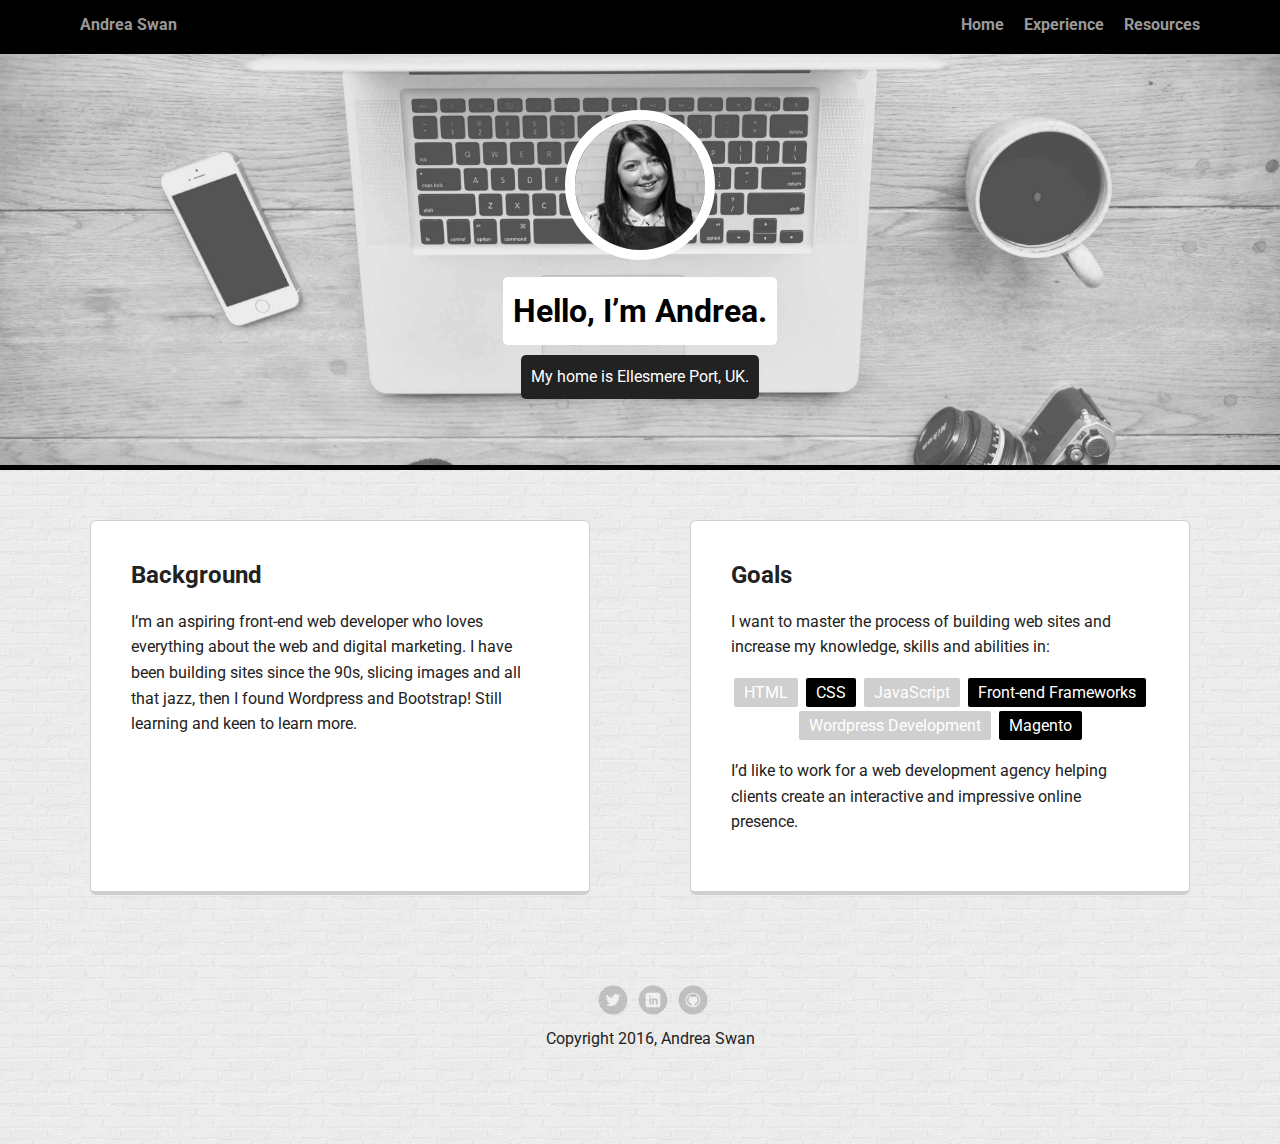
<file: index.html>
<!doctype html>
<html lang="en">
<head>
  <meta charset="utf-8">
  <title>Andrea Swan's Profile</title>
  <meta name="viewport" content="width=device-width, initial-scale=1.0">
  <link rel="stylesheet" href="styles.css">
  <link href="https://fonts.googleapis.com/css?family=Muli%7CRoboto:400,300,500,700,900" rel="stylesheet"></head>
  <body>

    <div class="main-nav">
        <ul class="nav">
          <li class="name"><a href="index.html">Andrea Swan</a></li>
          <li><a href="index.html">Home</a></li>
          <li><a href="experience.html">Experience</a></li>
		  <li><a href="resource.html">Resources</a></li>
        </ul>
    </div>

    <header>
      <img src="images/andrea.jpg" alt="Picture of Andrea Swan" class="profile-image">
      <h1 class="tag name">Hello, I’m Andrea.</h1>
      <p class="tag location">My home is Ellesmere Port, UK.</p>
    </header>

    <main class="flex">
      <div class="card">
        <h2>Background</h2>
        <p>I’m an aspiring front-end web developer who loves everything about the web and digital marketing. I have been building sites since the 90s, slicing images and all that jazz, then I found Wordpress and Bootstrap! Still learning and keen to learn more. </p>
      </div> 

      <div class="card">
        <h2>Goals</h2>
        <p>I want to master the process of building web sites and increase my knowledge, skills and abilities in:</p>
        <ul class="skills">
          <li>HTML</li>
          <li>CSS</li>
          <li>JavaScript</li>
		  <li>Front-end Frameworks</li>
          <li>Wordpress Development</li>
          <li>Magento</li>
        </ul>
        <p>I’d like to work for a web development agency helping clients create an interactive and impressive online presence.</p>
      </div> 

    </main>
    <footer>
      <ul>
        <li><a href="https://twitter.com/GwhizSwan" target="_blank" class="social twitter">Twitter</a></li>
        <li><a href="https://uk.linkedin.com/in/answanict" target="_blank" class="social linkedin">LinkedIn</a></li>
        <li><a href="https://github.com/gwhizswan" target="_blank" class="social github">Github</a></li>
      </ul>
      <p class="copyright">Copyright 2016, Andrea Swan</p>
    </footer>
  </body>
  </html>
</file>
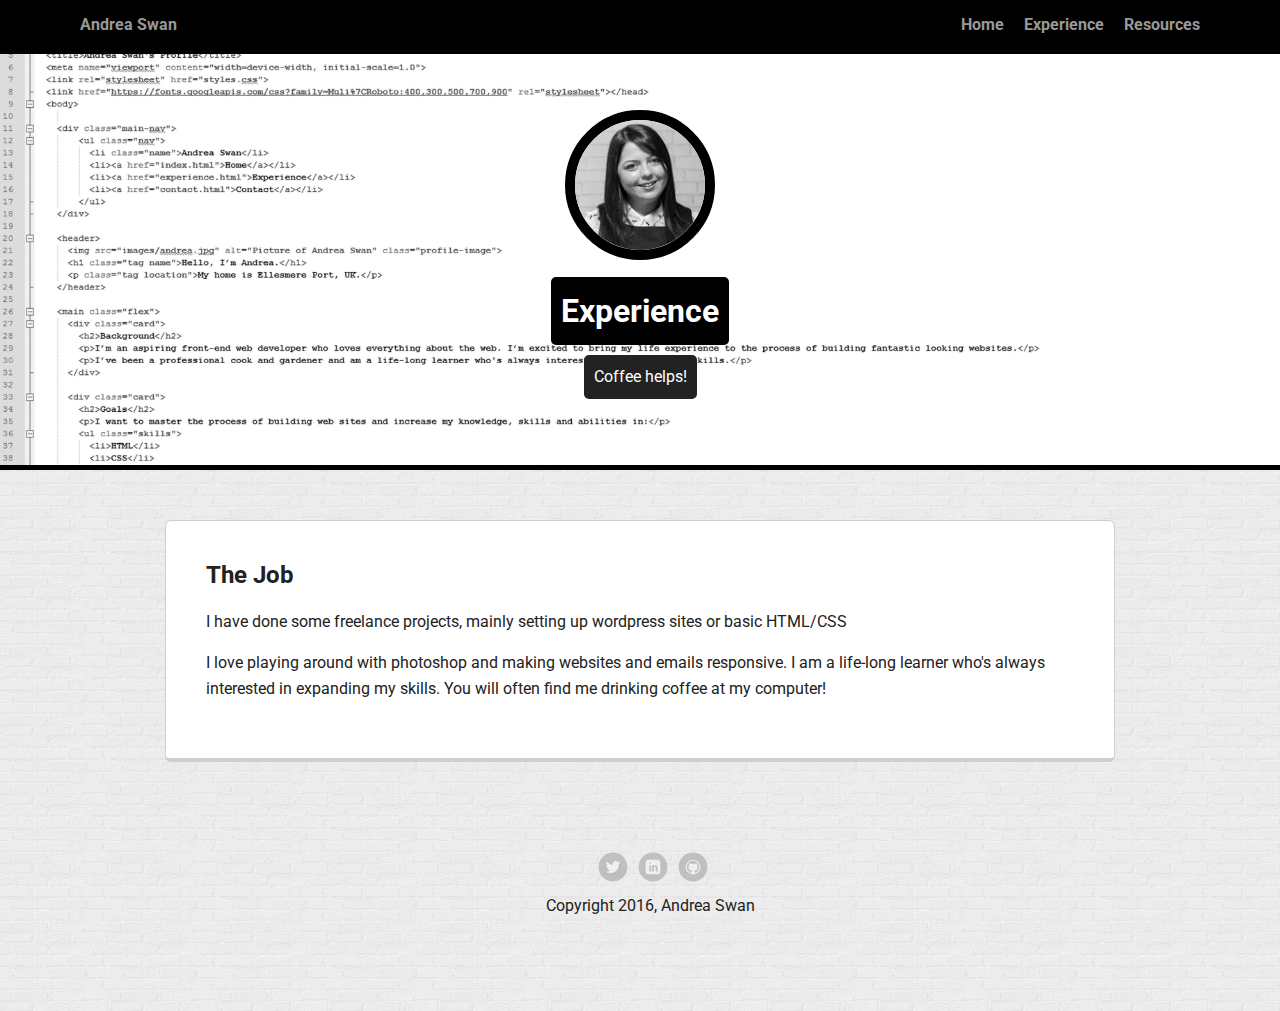
<file: experience.html>
<!doctype html>
<html lang="en">
<head>
  <meta charset="utf-8">
  <title>Andrea Swan's Profile</title>
  <meta name="viewport" content="width=device-width, initial-scale=1.0">
  <link rel="stylesheet" href="styles.css">
  <link href="https://fonts.googleapis.com/css?family=Muli%7CRoboto:400,300,500,700,900" rel="stylesheet"></head>
  <body>

    <div class="main-nav">
        <ul class="nav">
          <li class="name"><a href="index.html">Andrea Swan</a></li>
          <li><a href="index.html">Home</a></li>
          <li><a href="experience.html">Experience</a></li>
		  <li><a href="resource.html">Resources</a></li>
        </ul>
    </div>

    <header class="experience">
      <img src="images/andrea.jpg" alt="Picture of Andrea Swan" class="profile-experience">
      <h1 class="tag-exp name">Experience</h1>
      <p class="tag location">Coffee helps!</p>
    </header>

    <main class="flex">
      <div class="card-exp">
        <h2>The Job</h2>
        <p>I have done some freelance projects, mainly setting up wordpress sites or basic HTML/CSS </p>
        <p>I love playing around with photoshop and making websites and emails responsive.  I am a life-long learner who's always interested in expanding my skills.  You will often find me drinking coffee at my computer!</p>

      </div> 

    </main>
    <footer>
      <ul>
        <li><a href="https://twitter.com/GwhizSwan" target="_blank" class="social twitter">Twitter</a></li>
        <li><a href="https://uk.linkedin.com/in/answanict" target="_blank" class="social linkedin">LinkedIn</a></li>
        <li><a href="https://github.com/gwhizswan" target="_blank" class="social github">Github</a></li>
      </ul>
      <p class="copyright">Copyright 2016, Andrea Swan</p>
    </footer>
  </body>
  </html>
</file>
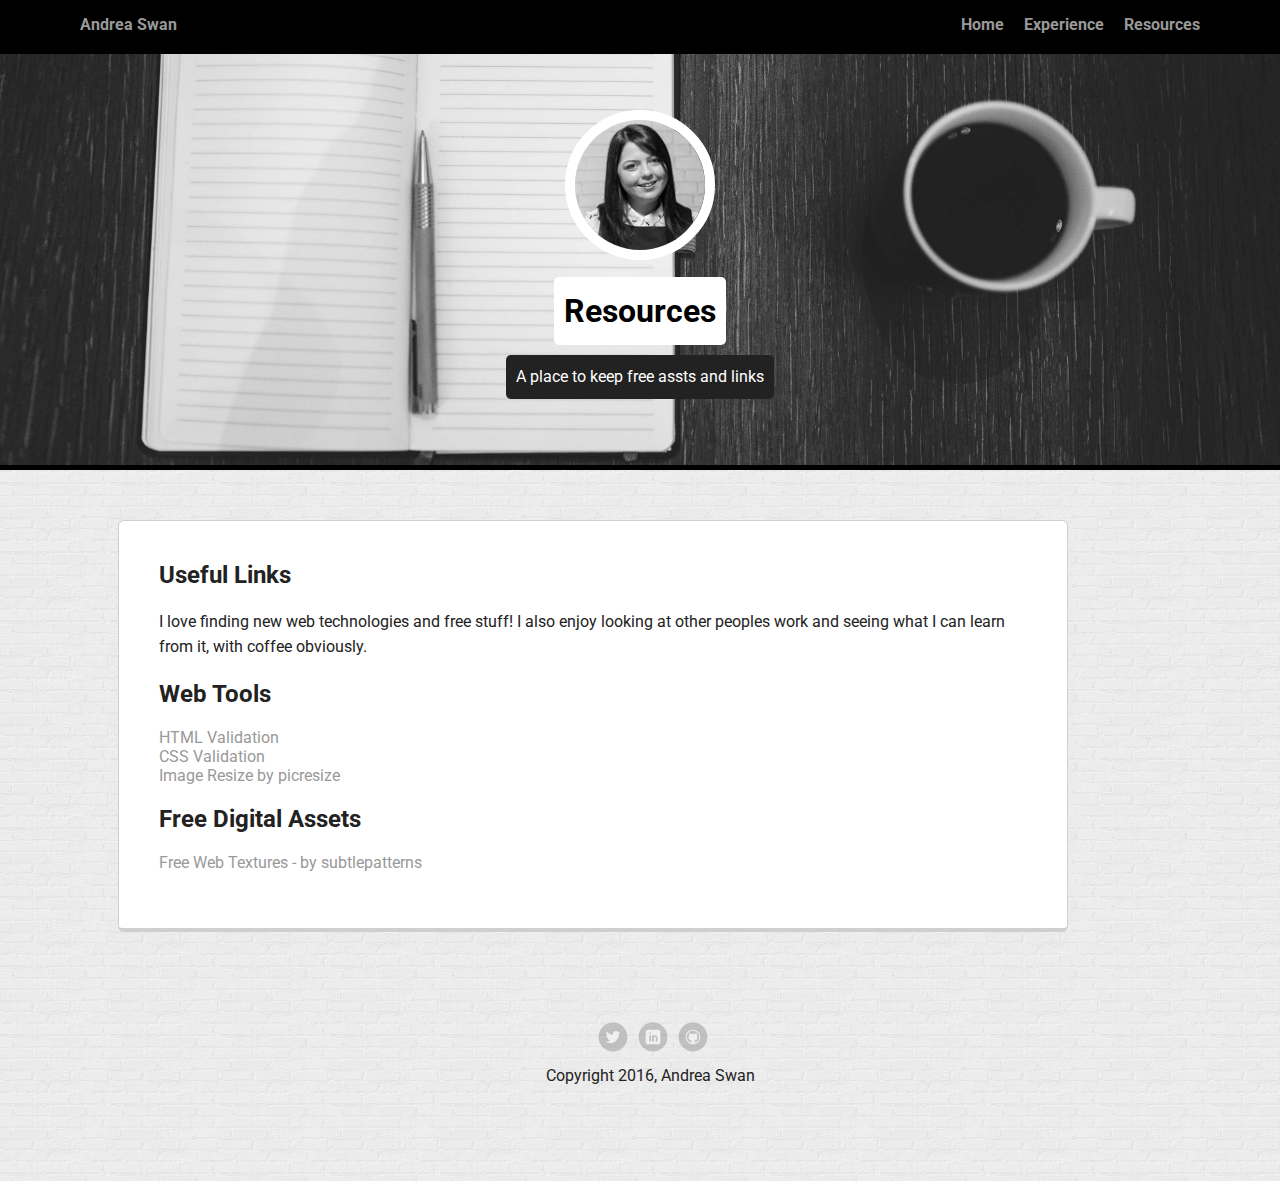
<file: resource.html>
<!doctype html>
<html lang="en">
<head>
  <meta charset="utf-8">
  <title>Andrea Swan's Profile</title>
  <meta name="viewport" content="width=device-width, initial-scale=1.0">
  <link rel="stylesheet" href="styles.css">
  <link href="https://fonts.googleapis.com/css?family=Muli%7CRoboto:400,300,500,700,900" rel="stylesheet"></head>
  <body>

    <div class="main-nav">
        <ul class="nav">
          <li class="name"><a href="index.html">Andrea Swan</a></li>
          <li><a href="index.html">Home</a></li>
          <li><a href="experience.html">Experience</a></li>
		  <li><a href="resource.html">Resources</a></li>
        </ul>
    </div>

    <header class="resources">
      <img src="images/andrea.jpg" alt="Picture of Andrea Swan" class="profile-image">
      <h1 class="tag name">Resources</h1>
	  <p class="tag location">A place to keep free assts and links</p>
    </header>

    <main class="flex">
      <div class="card-exp">
        <h2>Useful Links</h2>
        <p>I love finding new web technologies and free stuff! I also enjoy looking at other peoples work and seeing what I can learn from it, with coffee obviously.</p>


        <h2>Web Tools</h2>
        <ul class="links">
          <li><a href="https://validator.w3.org/#validate_by_input" target="_blank">HTML Validation</a></li>
          <li><a href="https://jigsaw.w3.org/css-validator/#validate_by_input" target="_blank">CSS Validation</a></li>
          <li><a href="http://picresize.com/" target="_blank">Image Resize by picresize</a></li>
        </ul>
		
		<h2>Free Digital Assets</h2>
        <ul class="links">
          <li><a href="http://subtlepatterns.com" target="_blank">Free Web Textures - by subtlepatterns</li>
        </ul>

      </div> 

    </main>
    <footer>
      <ul>
        <li><a href="https://twitter.com/GwhizSwan" target="_blank" class="social twitter">Twitter</a></li>
        <li><a href="https://uk.linkedin.com/in/answanict" target="_blank" class="social linkedin">LinkedIn</a></li>
        <li><a href="https://github.com/gwhizswan" target="_blank" class="social github">Github</a></li>
      </ul>
      <p class="copyright">Copyright 2016, Andrea Swan</p>
    </footer>
  </body>
  </html>
</file>
<file: styles.css>
/* Global Layout Set-up */
* { 
  box-sizing: border-box;
}
  
body {
  margin: 0;
  padding: 0;
  text-align: center;
  font-family: 'Roboto', sans-serif;
  color: #222;
  background: url('images/brick.png') repeat ;
}
/* Link Styles */

a {
  text-decoration: none;
  color: #999;
}
a:hover {
  color: #6633ff;
}

/* Section Styles */

.main-nav {
  width: 100%;
  background: black;
  min-height: 30px;
  padding: 10px;
  position: fixed;
  text-align: center;
}
.nav {
  display: flex;
  justify-content: space-around;
  font-weight: 700;
  list-style-type: none;
  margin: 0 auto;
  padding: 0;
}

.nav .name {
    display: block;
    margin-right: auto;
    color: white;
}
.nav li {
  padding: 5px 10px 10px 10px;
}
.nav a {
  transition: all .5s;
}
.nav a:hover {
  color: white
}

header {
  text-align: center;
  background: url('images/my-space.jpg') no-repeat top center ;
  background-size: cover;
  overflow: hidden;
  padding-top: 60px;
  border-bottom: 5px solid #000;
}

.experience{
text-align: center;
  background: url('images/my-code.jpg') no-repeat top center ;
  background-size: cover;
  overflow: hidden;
  padding-top: 60px;
  border-bottom: 5px solid #000;
}


.resources{
text-align: center;
  background: url('images/my-resources.jpg') no-repeat top center ;
  background-size: cover;
  overflow: hidden;
  padding-top: 60px;
  border-bottom: 5px solid #000;

}
header {
  line-height: 1.5;
}
header .profile-image {
  margin-top: 50px;
  width: 150px;
  height: 150px;
  border-radius: 50%;
  border: 10px solid #fff;
  transition: all .5s;
  filter: grayscale(100%);
  -moz-filter: grayscale(100%);
  -webkit-filter: grayscale(1); /* Google Chrome, Safari 6+ & Opera 15+ */
}
header .profile-image:hover {
  transform: scale(1.2) rotate(5deg);
  filter: grayscale(0%);
  -moz-filter: grayscale(0%);
  -webkit-filter: grayscale(0); /* Google Chrome, Safari 6+ & Opera 15+ */

}


header .profile-experience {
  margin-top: 50px;
  width: 150px;
  height: 150px;
  border-radius: 50%;
  border: 10px solid #000;
  transition: all .5s;
  -moz-filter: grayscale(100%);
	-webkit-filter: grayscale(1); /* Google Chrome, Safari 6+ & Opera 15+ */
    filter: grayscale(100%);
	
}
header .profile-experience:hover {
  transform: scale(1.2) rotate(5deg);
  filter: grayscale(0%);
  -moz-filter: grayscale(0%);
  -webkit-filter: grayscale(0); /* Google Chrome, Safari 6+ & Opera 15+ */
  
}

.tag {
  background-color: #fff;
  color: black;
  padding: 10px;
  border-radius: 5px;
  display: table;
  margin: 10px auto;
} 

.tag-exp {
  background-color: #000;
  color: #fff;
  padding: 10px;
  border-radius: 5px;
  display: table;
  margin: 10px auto;
} 


.location {
  background-color: #222;
  color: #fff;
}
.card {
  margin: 30px;
  padding: 20px 40px 40px;
  max-width: 500px;
  text-align: left;
  background: #fff;
  border: 1px solid #cfcfcf;
  border-bottom: 4px solid #cfcfcf;
  border-radius: 6px;
  transition: all .5s;
}
.card:hover {
  border-color: #000;
}

.card-exp {
  margin: 30px;
  padding: 20px 40px 40px;
  max-width: 950px;
  text-align: left;
  background: #fff;
  border: 1px solid #cfcfcf;
  border-bottom: 4px solid #cfcfcf;
  border-radius: 6px;
  transition: all .5s;
}

.card-res {
  margin: 30px;
  padding: 20px 40px 40px;
  max-width: 950px;
  text-align: left;
  background: #fff;
  border: 1px solid #cfcfcf;
  border-bottom: 4px solid #cfcfcf;
  border-radius: 6px;
  transition: all .5s;
}

.card-exp:hover {
  border-color: #000;
}

ul.skills {
  padding: 0;
  text-align: center;
}

.skills li {
  border-radius: 2px;
  display: inline-block;
  background: #000;
  color: white;
  padding: 5px 10px;
  margin: 2px;
}

.skills li:nth-child(odd) {
  background: #cfcfcf;
}

footer {
  width: 100%;
  min-height: 30px;
  padding: 20px 0 40px 20px;
}

footer .copyright {
  top: -8px;
  font-size: .75em;
}

footer ul {
  list-style-type: none;
  margin: 0;
  padding: 0;
}

footer ul li {
  display: inline-block;
}

.links{
margin-left:0px;
padding-left:0px;

}

ul.links{
  list-style-type: none;
  

}


ul.links a:hover{
  color:#000;

}

a.social {
  display: inline-block;
  text-indent: -9999px;
  margin-left: 5px;
  width: 30px;
  height: 30px;
  background-size: 30px 30px;
  opacity: .4;
  transition: all .5s;
  filter: grayscale(100%);
  -webkit-filter: grayscale(1); /* Google Chrome, Safari 6+ & Opera 15+ */
}
a.twitter {
  background-image: url(images/twitter.svg);
}
a.linkedin {
  background-image: url(images/linkedin.svg);
}
a.github {
  background-image: url(images/github.svg);
}
a.social:hover {
  opacity: 5;
}
.clearfix {
  clear: both;
}

/* Styles for larger screens */
@media screen and (min-width: 720px) {
  
  .flex {
      display: -ms-flexbox;      /* TWEENER - IE 10 */
      display: flex; 
      max-width: 1200px;
      -ms-flex-pack: distribute;
      justify-content: space-around;
      margin: 0 auto;
  }

  header {
    min-height: 470px;
  }

  .nav {
    max-width: 1200px;
    padding: 0 30px;
  }


  main {
    padding-top: 20px;
  }

  main p {
    line-height: 1.6em;
  }

  footer {
    font-size: 1.3em;
    max-width: 1200px;
    margin: 40px auto;
  }

}
</file>
